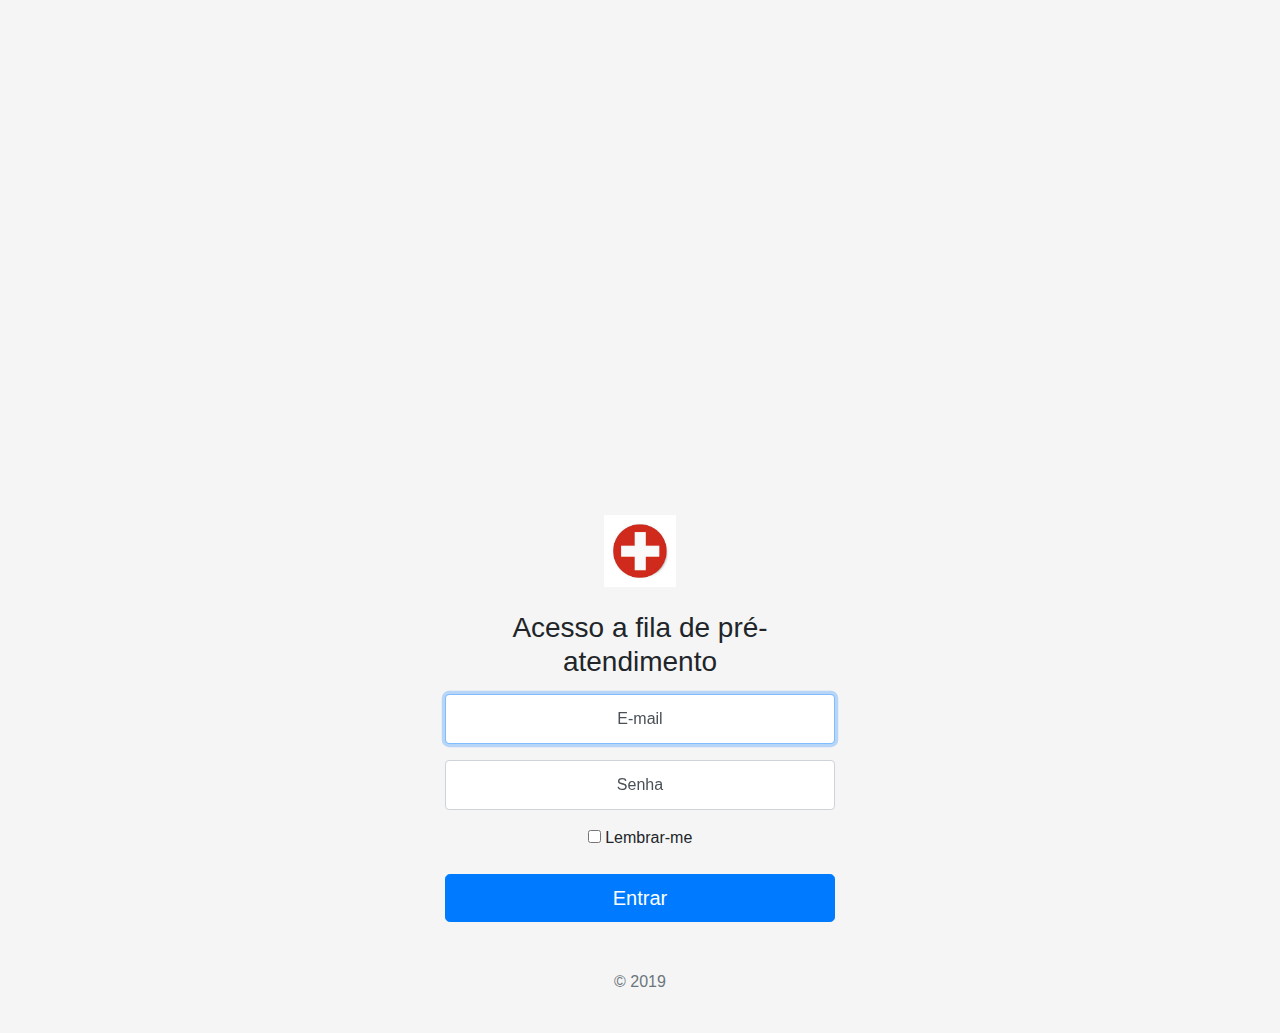
<file: index.html>
<!doctype html>
<html lang="pt-br">

<head>
  <!-- Required meta tags -->
  <meta charset="utf-8">
  <meta name="viewport" content="width=device-width, initial-scale=1, shrink-to-fit=no">
  <link rel="shortcut icon" href="cruz.jpg" />
  <!-- Bootstrap CSS -->
  <link rel="stylesheet" href="https://stackpath.bootstrapcdn.com/bootstrap/4.3.1/css/bootstrap.min.css"
    integrity="sha384-ggOyR0iXCbMQv3Xipma34MD+dH/1fQ784/j6cY/iJTQUOhcWr7x9JvoRxT2MZw1T" crossorigin="anonymous">

  <title>Login</title>

  </style>
  <!-- Custom styles for this template -->
  <link href="floating-labels.css" rel="stylesheet">
  <script language="javascript" type="text/javascript">
    function validar() {
      var div = document.getElementById("erro");
      var login = formlogin.login.value;
      var senha = formlogin.senha.value;
      if (login == "funcionario@admin.com" && senha == "123") {
        window.location.replace("telaprincipal.html");
        return false;
      }
      else{
        div.style.display = "block";
        return false;
      }
    }
  </script>
</head>

<body>
  <form class="form-signin" name="formlogin" method="post" action="">
    <div class="text-center mb-4">
      <img class="mb-4" src="cruz.jpg" alt="" width="72" height="72">
      <h1 class="h3 mb-3 font-weight-normal">Acesso a fila de pré-atendimento</h1>
      <div id="erro" style="display: none;" class="bg-danger text-white">E-mail ou senha incorretos!</div>
      <div class="form-label-group">
        <input type="email" name=login id="inputEmail" class="form-control" placeholder="Digite aqui um e=mail válido"
          required autofocus>
        <label for="inputEmail">E-mail</label>
      </div>

      <div class="form-label-group">
        <input type="password" name=senha id="inputPassword" class="form-control" placeholder="Password" required>
        <label for="inputPassword">Senha</label>
      </div>

      <div class="checkbox mb-3">
        <label>
          <input type="checkbox" value="remember-me"> Lembrar-me
        </label>
      </div>
      <button class="btn btn-lg btn-primary btn-block" type="submit" onclick="return validar()">Entrar</button>
      <p class="mt-5 mb-3 text-muted text-center">&copy; 2019</p>
      <script src="https://code.jquery.com/jquery-3.3.1.slim.min.js"
        integrity="sha384-q8i/X+965DzO0rT7abK41JStQIAqVgRVzpbzo5smXKp4YfRvH+8abtTE1Pi6jizo"
        crossorigin="anonymous"></script>
      <script src="https://cdnjs.cloudflare.com/ajax/libs/popper.js/1.14.7/umd/popper.min.js"
        integrity="sha384-UO2eT0CpHqdSJQ6hJty5KVphtPhzWj9WO1clHTMGa3JDZwrnQq4sF86dIHNDz0W1"
        crossorigin="anonymous"></script>
      <script src="https://stackpath.bootstrapcdn.com/bootstrap/4.3.1/js/bootstrap.min.js"
        integrity="sha384-JjSmVgyd0p3pXB1rRibZUAYoIIy6OrQ6VrjIEaFf/nJGzIxFDsf4x0xIM+B07jRM"
        crossorigin="anonymous"></script>
</body>

</html>
</file>
<file: floating-labels.css>
html,
body {
  height: 100%;
}

body {
  display: -ms-flexbox;
  display: flex;
  -ms-flex-align: center;
  align-items: center;
  padding-top: 500px;
  padding-bottom: 500px;
  background-color: #f5f5f5;
}

.form-signin {
  width: 100%;
  max-width: 420px;
  padding: 15px;
  margin: auto;
}

.form-label-group {
  position: relative;
  margin-bottom: 1rem;
}

.form-label-group > input,
.form-label-group > label {
  height: 3.125rem;
  padding: .75rem;
}

.form-label-group > label {
  position: absolute;
  top: 0;
  left: 0;
  display: block;
  width: 100%;
  margin-bottom: 0; /* Override default `<label>` margin */
  line-height: 1.5;
  color: #495057;
  pointer-events: none;
  cursor: text; /* Match the input under the label */
  border: 1px solid transparent;
  border-radius: .25rem;
  transition: all .1s ease-in-out;
}

.form-label-group input::-webkit-input-placeholder {
  color: transparent;
}

.form-label-group input:-ms-input-placeholder {
  color: transparent;
}

.form-label-group input::-ms-input-placeholder {
  color: transparent;
}

.form-label-group input::-moz-placeholder {
  color: transparent;
}

.form-label-group input::placeholder {
  color: transparent;
}

.form-label-group input:not(:placeholder-shown) {
  padding-top: 1.25rem;
  padding-bottom: .25rem;
}

.form-label-group input:not(:placeholder-shown) ~ label {
  padding-top: .25rem;
  padding-bottom: .25rem;
  font-size: 12px;
  color: #777;
}

/* Fallback for Edge
-------------------------------------------------- */
@supports (-ms-ime-align: auto) {
  .form-label-group > label {
    display: none;
  }
  .form-label-group input::-ms-input-placeholder {
    color: #777;
  }
}

/* Fallback for IE
-------------------------------------------------- */
@media all and (-ms-high-contrast: none), (-ms-high-contrast: active) {
  .form-label-group > label {
    display: none;
  }
  .form-label-group input:-ms-input-placeholder {
    color: #777;
  }
}
</file>
